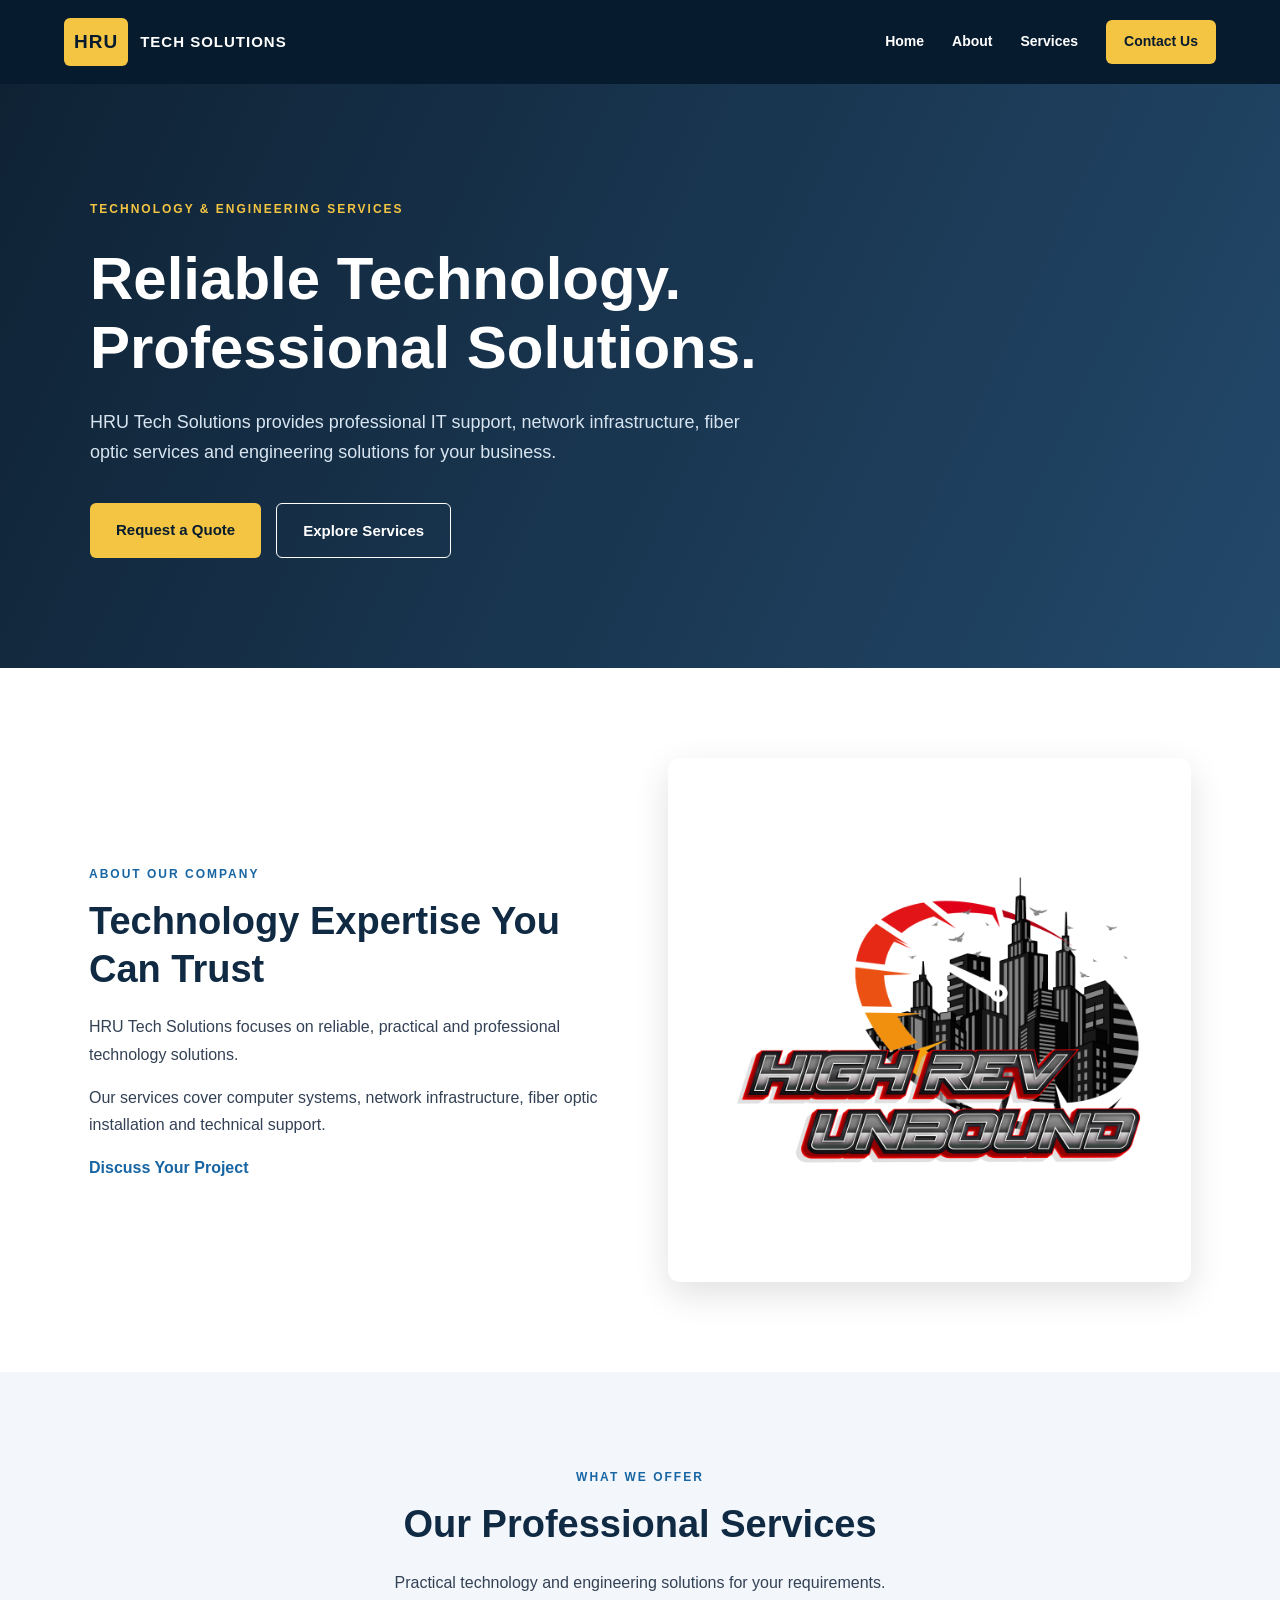
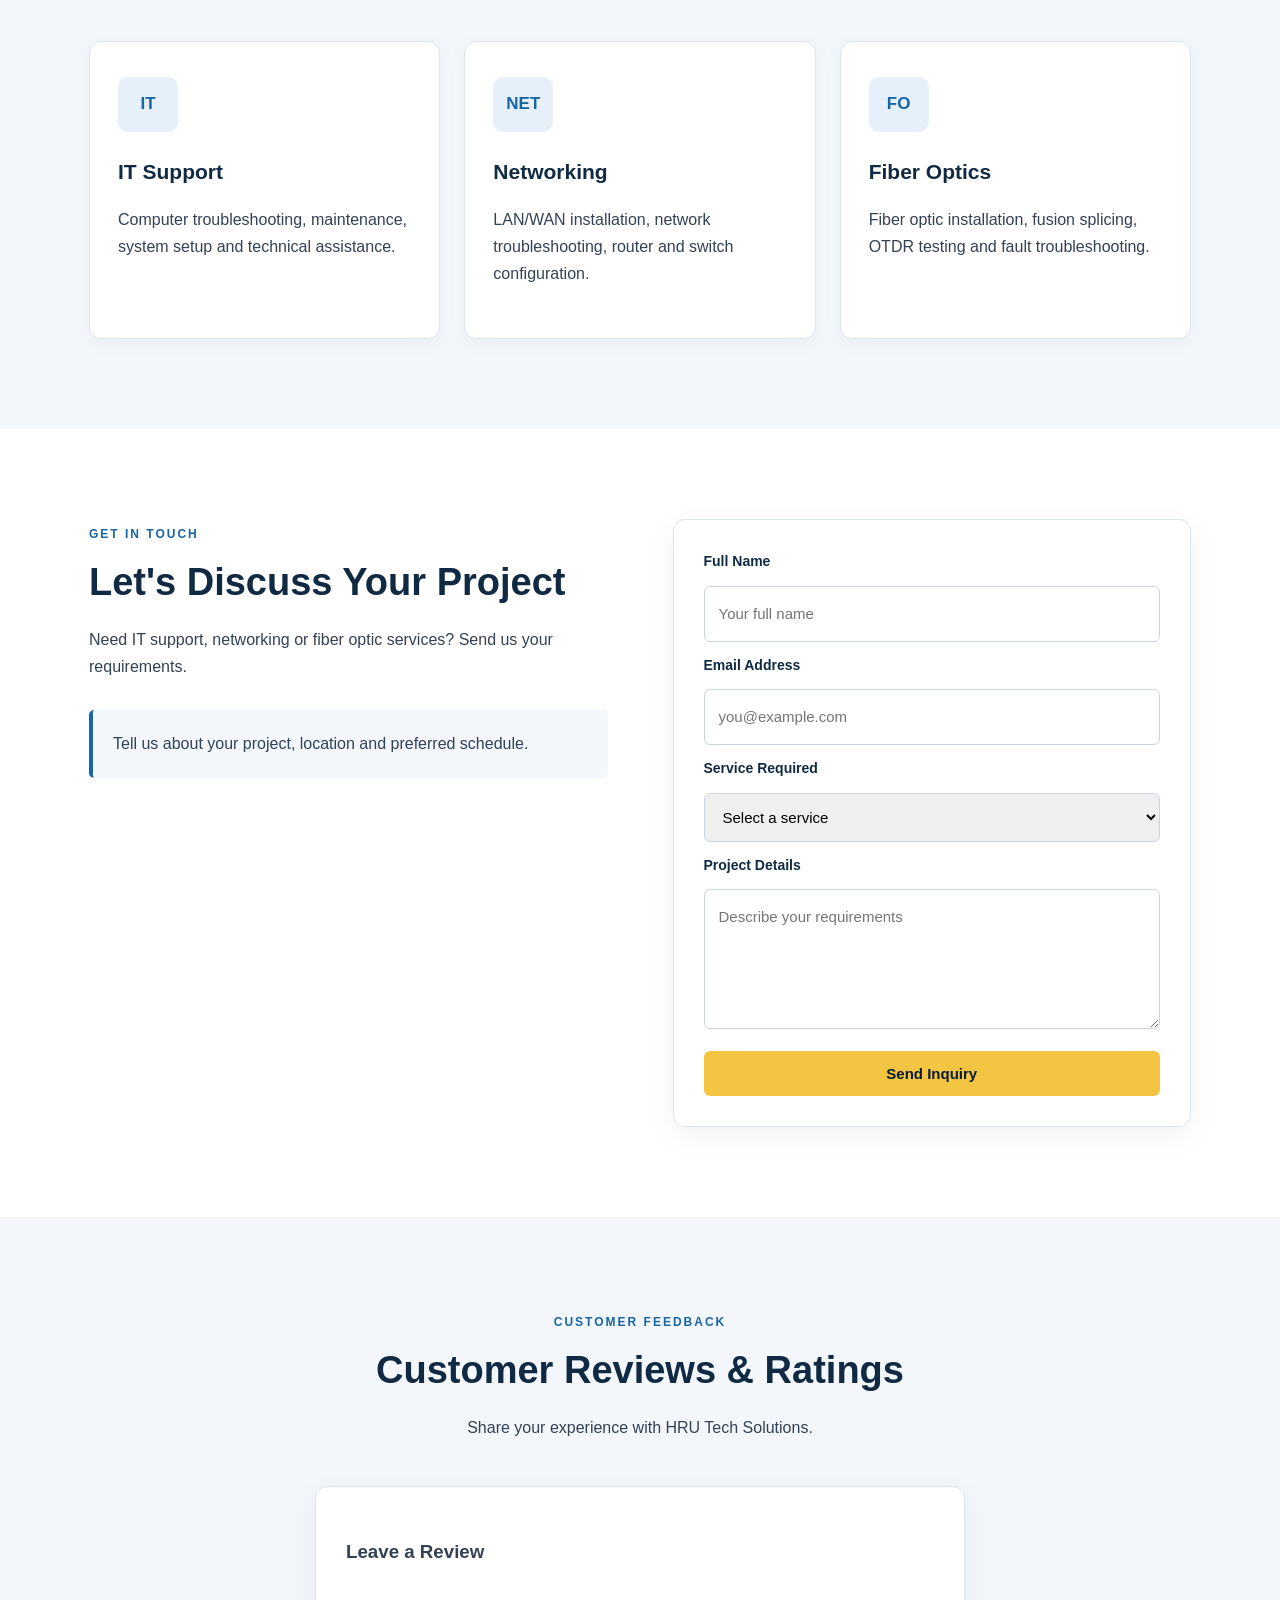
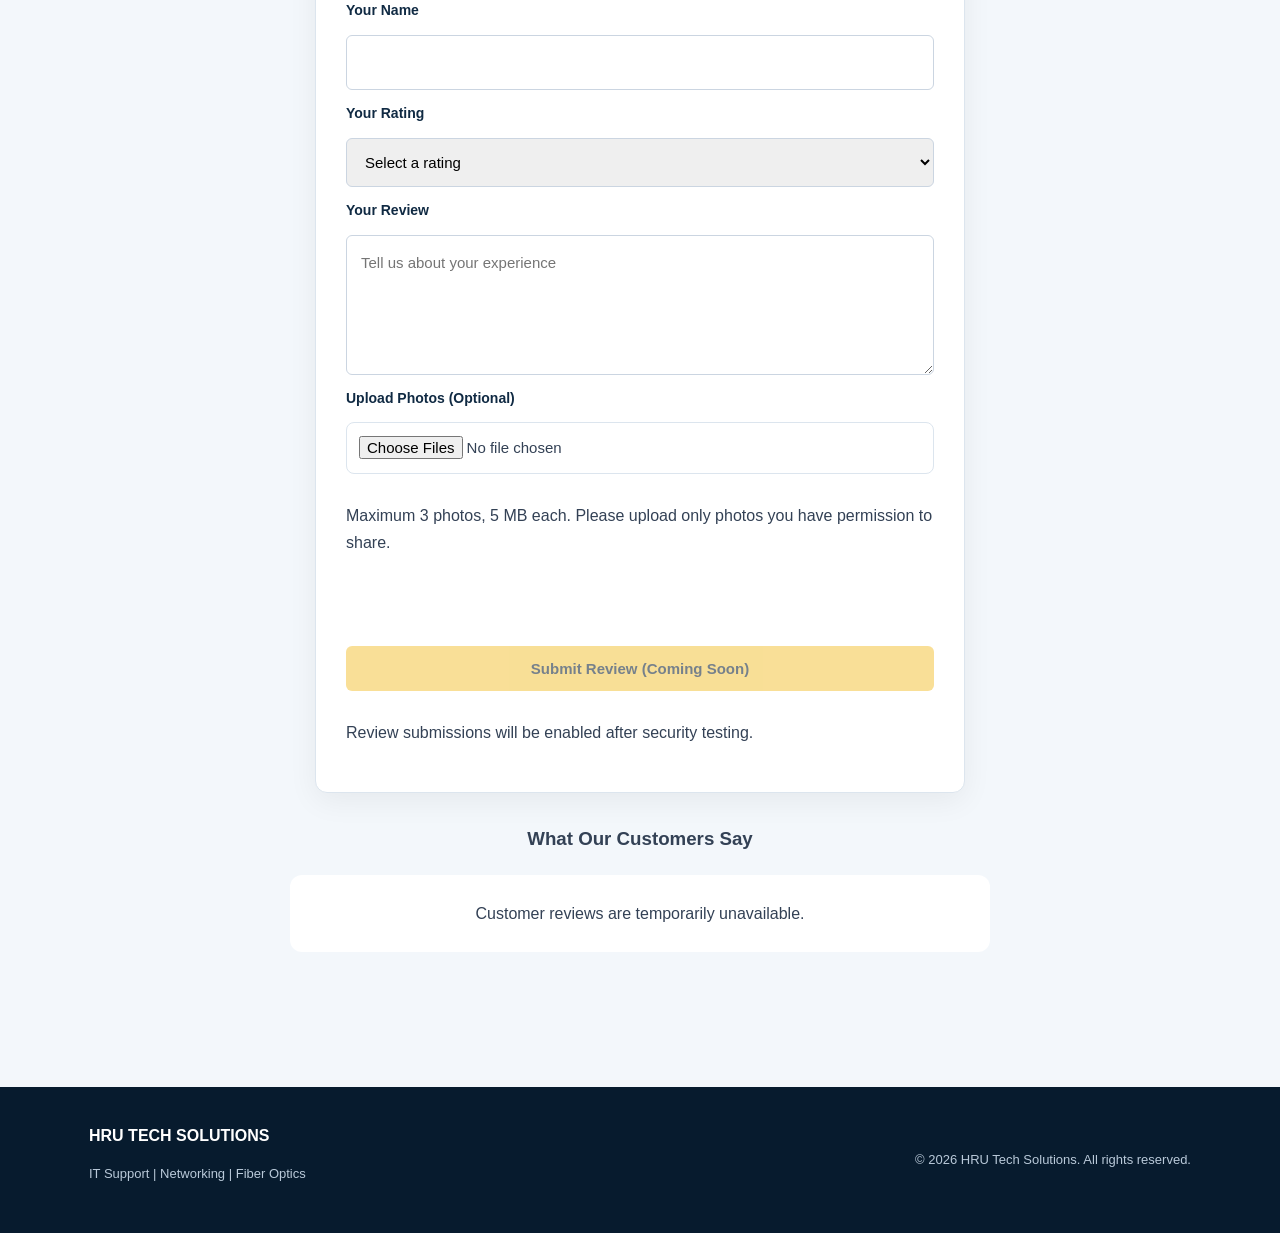
<file: index.html>
<!DOCTYPE html>
<html lang="en">
<head>
    <meta charset="UTF-8">

    <meta name="viewport"
          content="width=device-width, initial-scale=1.0">

    <meta name="description"
          content="HRU Tech Solutions provides IT support, networking, fiber optic and engineering services.">

    <title>HRU Tech Solutions | IT & Engineering</title>

    <link rel="stylesheet" href="style.css">

    <!-- <script src="script.js" defer></script> -->
    <script src="./script.js?v=2" defer></script>
    <!-- Cloudflare Turnstile CAPTCHA -->
    <script
        src="https://challenges.cloudflare.com/turnstile/v0/api.js"
        async
        defer>
    </script>

</head>
<body>


<header class="site-header">
    <nav class="navbar">
        <a href="#home" class="logo">
            <span class="logo-mark">HRU</span>
            <span>TECH SOLUTIONS</span>
        </a>

        <div class="nav-links">
            <a href="#home">Home</a>
            <a href="#about">About</a>
            <a href="#services">Services</a>
            <a href="#contact" class="nav-contact">
                Contact Us
            </a>
        </div>
    </nav>
</header>

<main>

    <!-- HOMEPAGE -->
    <section id="home" class="hero">
        <div class="hero-content">
            <span class="eyebrow">
                TECHNOLOGY & ENGINEERING SERVICES
            </span>

            <h1>Reliable Technology.
                Professional Solutions.</h1>

            <p>
                HRU Tech Solutions provides professional
                IT support, network infrastructure,
                fiber optic services and engineering
                solutions for your business.
            </p>

            <div class="hero-actions">
                <a href="#contact" class="btn btn-primary">
                    Request a Quote
                </a>

                <a href="#services"
                   class="btn btn-outline">
                    Explore Services
                </a>
            </div>
        </div>
    </section>

    <!-- ABOUT -->
    <section id="about" class="section">
        <div class="container about-grid">

            <div>
                <span class="section-label">
                    ABOUT OUR COMPANY
                </span>

                <h2>Technology Expertise You Can Trust</h2>

                <p>
                    HRU Tech Solutions focuses on
                    reliable, practical and professional
                    technology solutions.
                </p>

                <p>
                    Our services cover computer systems,
                    network infrastructure, fiber optic
                    installation and technical support.
                </p>

                <a href="#contact"
                   class="text-link">
                    Discuss Your Project
                </a>
            </div>

            <img
                src="images/network.jpg"
                alt="Network infrastructure equipment"
                class="about-image"
            >
        </div>
    </section>

    <!-- SERVICES -->
    <section id="services"
             class="section services-section">
        <div class="container">

            <div class="section-heading">
                <span class="section-label">
                    WHAT WE OFFER
                </span>

                <h2>Our Professional Services</h2>

                <p>
                    Practical technology and engineering
                    solutions for your requirements.
                </p>
            </div>

            <div class="service-container"
                 id="serviceList">

                <article class="service-card">
                    <div class="service-icon">IT</div>
                    <h3>IT Support</h3>
                    <p>
                        Computer troubleshooting,
                        maintenance, system setup
                        and technical assistance.
                    </p>
                </article>

                <article class="service-card">
                    <div class="service-icon">NET</div>
                    <h3>Networking</h3>
                    <p>
                        LAN/WAN installation,
                        network troubleshooting,
                        router and switch configuration.
                    </p>
                </article>

                <article class="service-card">
                    <div class="service-icon">FO</div>
                    <h3>Fiber Optics</h3>
                    <p>
                        Fiber optic installation,
                        fusion splicing, OTDR testing
                        and fault troubleshooting.
                    </p>
                </article>

            </div>
        </div>
    </section>

    <!-- CONTACT -->
    <section id="contact" class="section">
        <div class="container contact-layout">

            <div class="contact-intro">
                <span class="section-label">
                    GET IN TOUCH
                </span>

                <h2>Let's Discuss Your Project</h2>

                <p>
                    Need IT support, networking or
                    fiber optic services?
                    Send us your requirements.
                </p>

                <div class="contact-note">
                    Tell us about your project,
                    location and preferred schedule.
                </div>
            </div>

            <form
                id="contactForm"
                action="https://formspree.io/f/xjyyyowv"
                method="POST"
                class="contact-form"
            >
                <label for="name">Full Name</label>
                <input
                    type="text"
                    id="name"
                    name="name"
                    placeholder="Your full name"
                    required
                >

                <label for="email">Email Address</label>
                <input
                    type="email"
                    id="email"
                    name="email"
                    placeholder="you@example.com"
                    required
                >

                <label for="service">
                    Service Required
                </label>

                <select
                    id="service"
                    name="service"
                    required
                >
                    <option value="">
                        Select a service
                    </option>
                    <option value="IT Support">
                        IT Support
                    </option>
                    <option value="Networking">
                        Networking
                    </option>
                    <option value="Fiber Optics">
                        Fiber Optics
                    </option>
                    <option value="Other">
                        Other
                    </option>
                </select>

                <label for="message">
                    Project Details
                </label>

                <textarea
                    id="message"
                    name="message"
                    placeholder="Describe your requirements"
                    required
                ></textarea>

                <button
                    type="submit"
                    class="btn btn-primary"
                >
                    Send Inquiry
                </button>
            </form>
        </div>
    </section>


<!-- CUSTOMER REVIEWS -->
<section id="customer-reviews" class="section">
    <div class="container">

        <div class="section-heading">
            <span class="section-label">
                CUSTOMER FEEDBACK
            </span>

            <h2>Customer Reviews & Ratings</h2>

            <p>
                Share your experience with
                HRU Tech Solutions.
            </p>
        </div>

        <form id="reviewForm" class="contact-form">

            <h3>Leave a Review</h3>

            <label for="reviewName">
                Your Name
            </label>

            <input
                type="text"
                id="reviewName"
                name="customer_name"
                maxlength="100"
                required
            >

            <label for="reviewRating">
                Your Rating
            </label>

            <select
                id="reviewRating"
                name="rating"
                required
            >
                <option value="">
                    Select a rating
                </option>
                <option value="5">★★★★★ - Excellent</option>
                <option value="4">★★★★☆ - Very Good</option>
                <option value="3">★★★☆☆ - Good</option>
                <option value="2">★★☆☆☆ - Fair</option>
                <option value="1">★☆☆☆☆ - Poor</option>
            </select>

            <label for="reviewMessage">
                Your Review
            </label>

            <textarea
                id="reviewMessage"
                name="review_text"
                minlength="10"
                maxlength="2000"
                placeholder="Tell us about your experience"
                required
            ></textarea>

            <label for="reviewPhotos">
                Upload Photos (Optional)
            </label>

            <input
                type="file"
                id="reviewPhotos"
                name="photos"
                accept="image/jpeg,image/png,image/webp"
                multiple
            >

            <p>
                Maximum 3 photos, 5 MB each.
                Please upload only photos you have
                permission to share.
            </p>

            <!-- Cloudflare CAPTCHA -->
            <div
                class="cf-turnstile"
                data-sitekey="0x4AAAAAAFm4me5oTtDWbk_b">
            </div>

            <button
                type="submit"
                class="btn btn-primary"
                disabled
            >
                Submit Review (Coming Soon)
            </button>

            <p id="reviewStatus">
                Review submissions will be enabled
                after security testing.
            </p>

        </form>

        <div class="section-heading">
            <h3>What Our Customers Say</h3>
            <div id="approvedReviews">
                Approved customer reviews
                will appear here.
            </div>
        </div>

    </div>
</section>



</main>

<footer class="footer">
    <div class="container footer-content">
        <div>
            <strong>HRU TECH SOLUTIONS</strong>
            <p>
                IT Support | Networking | Fiber Optics
            </p>
        </div>

        <p>
            &copy; <span id="year"></span>
            HRU Tech Solutions.
            All rights reserved.
        </p>
    </div>
</footer>

</body>
</html>
</file>
<file: style.css>
/* HRU TECH SOLUTIONS - CORPORATE DESIGN */

:root {
    --navy: #102a43;
    --navy-dark: #071b2e;
    --blue: #1765a3;
    --gold: #f4c542;
    --white: #ffffff;
    --light: #f3f7fb;
    --text: #334155;
    --border: #dce5ee;
}

* {
    box-sizing: border-box;
}

html {
    scroll-behavior: smooth;
    scroll-padding-top: 90px;
}

body {
    margin: 0;
    font-family: Arial, sans-serif;
    color: var(--text);
    line-height: 1.7;
    background: var(--white);
}

a {
    text-decoration: none;
}

.container {
    max-width: 1150px;
    margin: auto;
    padding: 0 24px;
}

/* NAVIGATION */

.site-header {
    background: var(--navy-dark);
    position: sticky;
    top: 0;
    z-index: 100;
}

.navbar {
    max-width: 1200px;
    margin: auto;
    padding: 18px 24px;
    display: flex;
    justify-content: space-between;
    align-items: center;
    gap: 20px;
}

.logo {
    display: flex;
    align-items: center;
    gap: 12px;
    color: white;
    font-size: 15px;
    font-weight: bold;
    letter-spacing: 1px;
}

.logo-mark {
    background: var(--gold);
    color: var(--navy-dark);
    padding: 8px 10px;
    border-radius: 6px;
    font-size: 19px;
}

.nav-links {
    display: flex;
    align-items: center;
    gap: 28px;
}

.nav-links a {
    color: white;
    font-size: 14px;
    font-weight: 600;
}

.nav-links a:hover {
    color: var(--gold);
}

.nav-links .nav-contact {
    background: var(--gold);
    color: var(--navy-dark);
    padding: 10px 18px;
    border-radius: 6px;
}

/* HERO */

.hero {
    background:
        linear-gradient(
            115deg,
            rgba(7,27,46,0.97),
            rgba(16,57,94,0.92)
        );
    color: white;
    padding: 110px 24px;
}

.hero-content {
    max-width: 1100px;
    margin: auto;
}

.eyebrow,
.section-label {
    display: inline-block;
    color: var(--blue);
    font-size: 12px;
    font-weight: bold;
    letter-spacing: 2px;
    margin-bottom: 14px;
}

.hero .eyebrow {
    color: var(--gold);
}

.hero h1 {
    max-width: 750px;
    font-size: clamp(36px, 5vw, 60px);
    line-height: 1.15;
    margin: 10px 0 25px;
}

.hero p {
    max-width: 650px;
    font-size: 18px;
    color: #d8e5f1;
}

.hero-actions {
    display: flex;
    gap: 15px;
    flex-wrap: wrap;
    margin-top: 35px;
}

.btn {
    display: inline-block;
    padding: 14px 26px;
    border-radius: 6px;
    font-size: 15px;
    font-weight: bold;
    cursor: pointer;
    border: none;
    text-align: center;
}

.btn-primary {
    background: var(--gold);
    color: var(--navy-dark);
}

.btn-primary:hover {
    background: #ffe17a;
}

.btn-outline {
    border: 1px solid #ffffff;
    color: white;
}

.btn-outline:hover {
    background: white;
    color: var(--navy-dark);
}

/* GENERAL SECTIONS */

.section {
    padding: 90px 0;
}

.section h2 {
    color: var(--navy);
    font-size: clamp(28px, 4vw, 38px);
    line-height: 1.25;
    margin: 0 0 20px;
}

.section p {
    font-size: 16px;
}

.about-grid {
    display: grid;
    grid-template-columns: 1fr 1fr;
    align-items: center;
    gap: 55px;
}

.about-image {
    width: 100%;
    border-radius: 12px;
    box-shadow: 0 12px 35px rgba(0,0,0,0.12);
}

.text-link {
    color: var(--blue);
    font-weight: bold;
}

/* SERVICES */

.services-section {
    background: var(--light);
}

.section-heading {
    text-align: center;
    max-width: 700px;
    margin: 0 auto 45px;
}

.service-container {
    display: grid;
    grid-template-columns: repeat(3, 1fr);
    gap: 24px;
}

.service-card {
    background: white;
    border: 1px solid var(--border);
    border-radius: 12px;
    padding: 35px 28px;
    box-shadow: 0 5px 20px rgba(0,0,0,0.04);
    transition: transform 0.3s, box-shadow 0.3s;
}

.service-card:hover {
    transform: translateY(-7px);
    box-shadow: 0 12px 30px rgba(0,0,0,0.1);
}

.service-icon {
    display: inline-flex;
    justify-content: center;
    align-items: center;
    background: #e5f0fa;
    color: var(--blue);
    border-radius: 10px;
    min-width: 60px;
    height: 55px;
    padding: 0 8px;
    font-size: 17px;
    font-weight: bold;
}

.service-card h3 {
    color: var(--navy);
    font-size: 21px;
    margin: 22px 0 10px;
}

/* CONTACT */

.contact-layout {
    display: grid;
    grid-template-columns: 1fr 1fr;
    gap: 65px;
    align-items: start;
}

.contact-note {
    margin-top: 30px;
    padding: 20px;
    background: var(--light);
    border-left: 4px solid var(--blue);
    border-radius: 5px;
}

.contact-form {
    display: flex;
    flex-direction: column;
    gap: 12px;
    background: white;
    padding: 30px;
    border: 1px solid var(--border);
    border-radius: 12px;
    box-shadow: 0 8px 30px rgba(0,0,0,0.06);
}

.contact-form label {
    color: var(--navy);
    font-weight: bold;
    font-size: 14px;
}

.contact-form input,
.contact-form select,
.contact-form textarea {
    width: 100%;
    padding: 14px;
    border: 1px solid #cbd5e1;
    border-radius: 6px;
    font: inherit;
    font-size: 15px;
}

.contact-form textarea {
    min-height: 140px;
    resize: vertical;
}

.contact-form button {
    margin-top: 10px;
}

/* FOOTER */

.footer {
    background: var(--navy-dark);
    color: white;
    padding: 35px 0;
}

.footer-content {
    display: flex;
    justify-content: space-between;
    align-items: center;
    gap: 20px;
}

.footer p {
    color: #b9c9d9;
    font-size: 13px;
}

/* TABLET */

@media (max-width: 900px) {
    .service-container {
        grid-template-columns: repeat(2, 1fr);
    }

    .about-grid,
    .contact-layout {
        grid-template-columns: 1fr;
    }
}

/* MOBILE */

@media (max-width: 600px) {
    .navbar {
        flex-direction: column;
    }

    .nav-links {
        flex-wrap: wrap;
        justify-content: center;
        gap: 15px;
    }

    .hero {
        padding: 75px 24px;
    }

    .hero p {
        font-size: 16px;
    }

    .section {
        padding: 60px 0;
    }

    .service-container {
        grid-template-columns: 1fr;
    }

    .contact-form {
        padding: 20px;
    }

    .footer-content {
        flex-direction: column;
        text-align: center;
    }
}


/* CUSTOMER REVIEWS */

#customer-reviews {
    background: #f3f7fb;
}

#reviewForm {
    max-width: 650px;
    margin: 30px auto;
}

#reviewForm input[type="file"] {
    background: white;
    border: 1px solid #dce5ee;
    border-radius: 8px;
    padding: 12px;
    width: 100%;
    max-width: 100%;
}

#reviewForm .cf-turnstile {
    margin: 20px 0;
}

#reviewForm button:disabled {
    opacity: 0.55;
    cursor: not-allowed;
}

#approvedReviews {
    margin-top: 20px;
    padding: 25px;
    background: white;
    border-radius: 12px;
    text-align: center;
}
</file>
